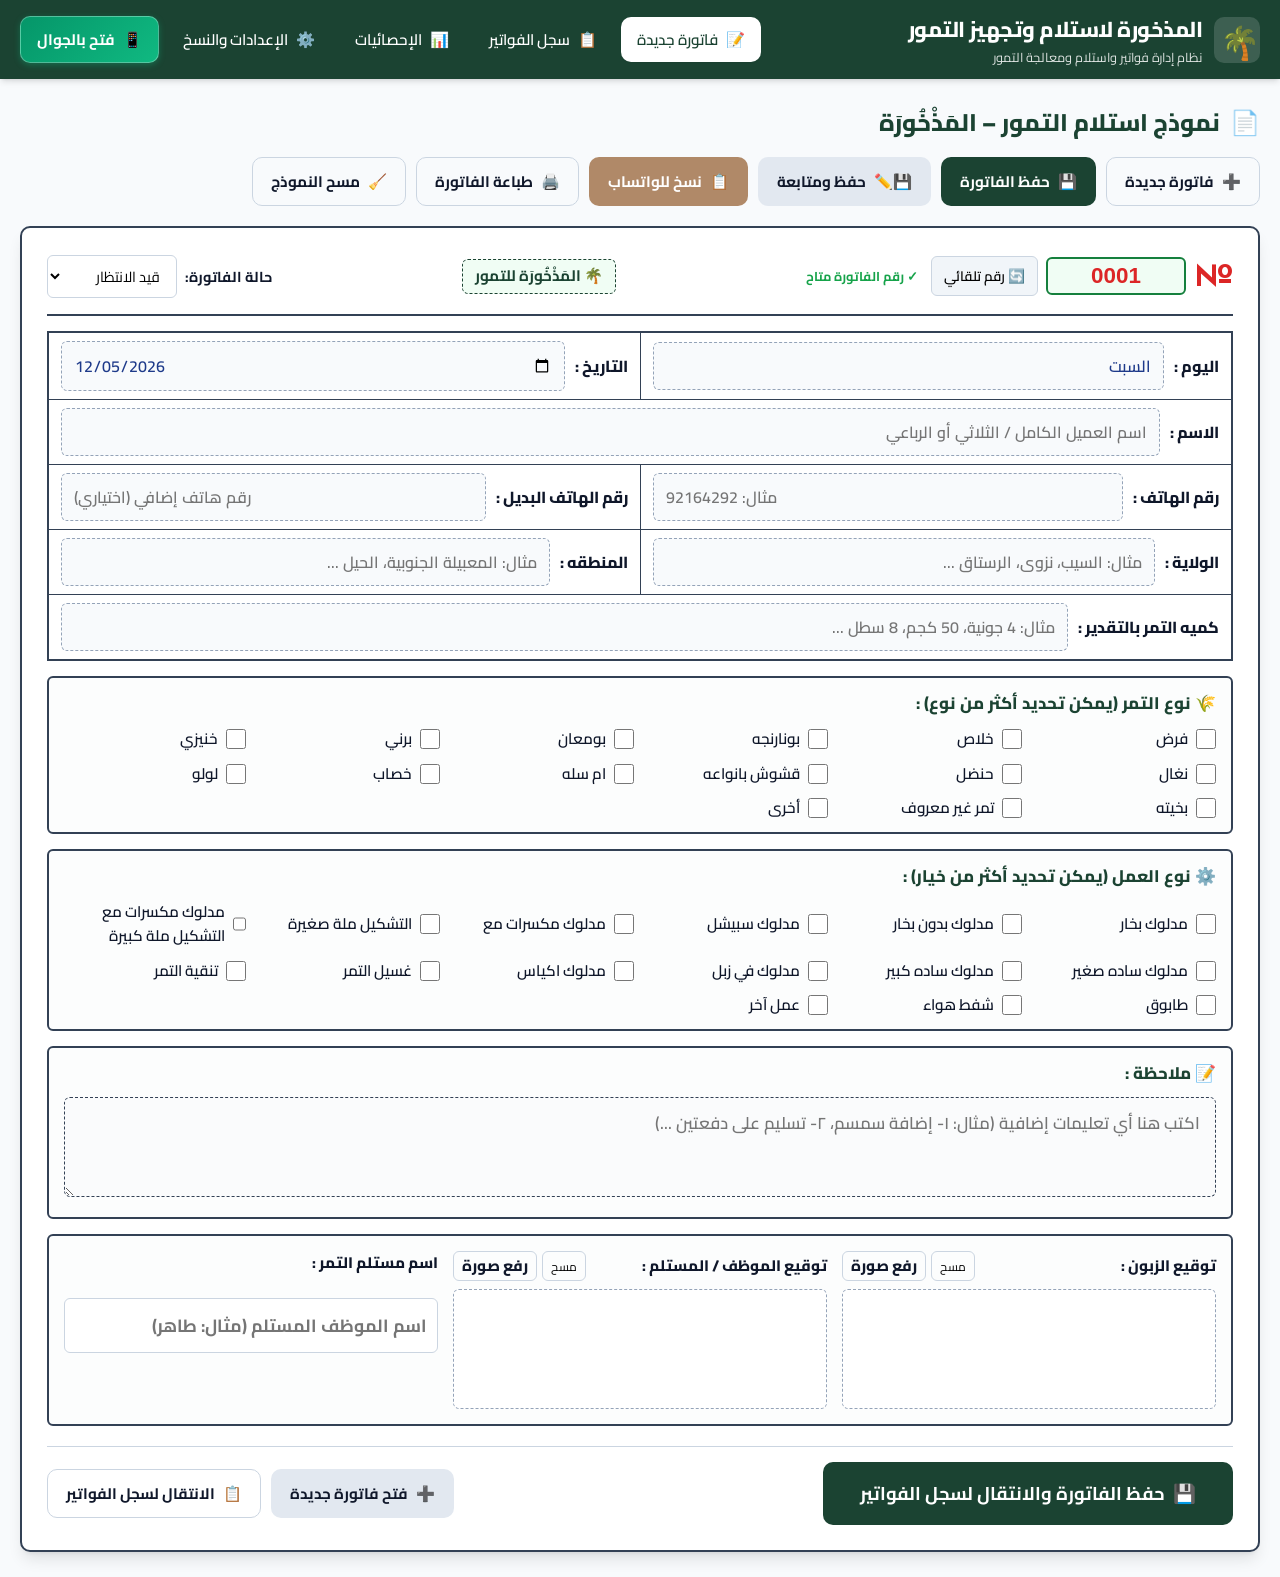
<file: index.html>
<!DOCTYPE html>
<html lang="ar" dir="rtl">
<head>
    <meta charset="UTF-8">
    <meta name="viewport" content="width=device-width, initial-scale=1.0, maximum-scale=1.0, user-scalable=no">
    <title>نظام المَذْخُورَة لإدارة فواتير استلام التمور</title>
    
    <!-- PWA & Mobile Optimization -->
    <link rel="manifest" href="./manifest.json">
    <link rel="icon" type="image/svg+xml" href="./icons/icon.svg">
    <meta name="theme-color" content="#047857">
    <meta name="mobile-web-app-capable" content="yes">
    <meta name="apple-mobile-web-app-capable" content="yes">
    <meta name="apple-mobile-web-app-status-bar-style" content="black-translucent">
    <meta name="apple-mobile-web-app-title" content="المذخورة">

    <!-- Google Arabic Fonts -->
    <link rel="preconnect" href="https://fonts.googleapis.com">
    <link rel="preconnect" href="https://fonts.gstatic.com" crossorigin>
    <link href="https://fonts.googleapis.com/css2?family=Cairo:wght@400;500;600;700;800;900&family=Reem+Kufi:wght@600;700;800;900&display=swap" rel="stylesheet">
    
    <!-- Stylesheets -->
    <link rel="stylesheet" href="./css/style.css">
    <link rel="stylesheet" href="./css/print.css" media="print">
</head>
<body>

    <!-- ====================================================================
         Application Header & Navigation Bar (نظام المذخورة)
         ==================================================================== -->
    <header class="app-header">
        <div class="header-container">
            <div class="brand-area">
                <div class="brand-logo-icon animated-float">🌴</div>
                <div>
                    <h1 class="brand-title" id="navbarBrandName">المَذْخُورَة</h1>
                    <p class="brand-subtitle">نظام إدارة فواتير واستلام ومعالجة التمور</p>
                </div>
            </div>

            <nav class="nav-links-area">
                <button class="nav-link active" data-target="invoice-form">
                    <span>📝</span> فاتورة جديدة
                </button>
                <button class="nav-link" data-target="invoices-log">
                    <span>📋</span> سجل الفواتير
                </button>
                <button class="nav-link" data-target="dashboard">
                    <span>📊</span> الإحصائيات
                </button>
                <button class="nav-link" data-target="settings">
                    <span>⚙️</span> الإعدادات والنسخ
                </button>
                <button type="button" class="nav-link btn-wifi-badge" id="btnOpenWifiModal" onclick="window.app.openWifiShareModal()" title="فتح النظام على أجهزة الجوال والآيباد عبر الواي فاي">
                    <span>📱</span> فتح بالجوال
                </button>
            </nav>
        </div>
    </header>

    <!-- ====================================================================
         Main Container
         ==================================================================== -->
    <main class="main-content">

        <!-- ================================================================
             VIEW 1: INVOICE FORM (Matching the Paper Receipt)
             ================================================================ -->
        <section id="invoice-form" class="view-section active-view-anim" style="display: block;">
            
            <div class="form-header-bar">
                <div class="form-title-group">
                    <h2>
                        <span>📄</span> نموذج استلام التمور – المَذْخُورَة
                        <span id="editModeBadge" class="edit-badge" style="display: none;"></span>
                    </h2>
                </div>

                <div class="action-buttons-group">
                    <button type="button" id="btnNewInvoice" onclick="window.invoiceManager.initNewInvoiceForm()" class="btn btn-outline" title="تجهيز فاتورة جديدة برقم تسلسلي تالي">
                        <span>➕</span> فاتورة جديدة
                    </button>
                    <button type="button" id="btnSaveInvoice" onclick="window.invoiceManager.saveInvoice(false)" class="btn btn-primary btn-save-animated" title="حفظ الفاتورة والانتقال فوراً لسجل الفواتير">
                        <span>💾</span> حفظ الفاتورة
                    </button>
                    <button type="button" id="btnSaveAndEdit" onclick="window.invoiceManager.saveInvoice(true)" class="btn btn-secondary" title="حفظ البيانات والبقاء في نفس النموذج">
                        <span>💾✏️</span> حفظ ومتابعة
                    </button>
                    <button type="button" id="btnCopyCurrent" onclick="window.invoiceManager.copyCurrentWhatsApp()" class="btn btn-accent" title="نسخ بيانات الفاتورة لمشاركتها عبر واتساب">
                        <span>📋</span> نسخ للواتساب
                    </button>
                    <button type="button" id="btnPrintCurrent" onclick="window.invoiceManager.printCurrent()" class="btn btn-outline" title="طباعة الفاتورة بتصميم الورقة الأصلية">
                        <span>🖨️</span> طباعة الفاتورة
                    </button>
                    <button type="button" id="btnClearForm" onclick="if(confirm('هل تريد مسح كافة الخانات؟')) window.invoiceManager.resetForm();" class="btn btn-outline" title="مسح كافة المدخلات">
                        <span>🧹</span> مسح النموذج
                    </button>
                    <button type="button" id="btnDeleteCurrent" onclick="window.invoiceManager.deleteCurrent()" class="btn btn-danger" style="display: none;" title="حذف الفاتورة الحالية">
                        <span>🗑️</span> حذف الفاتورة
                    </button>
                </div>
            </div>

            <!-- Paper Styled Form Wrapper -->
            <div class="paper-form-wrapper">
                <form id="invoiceForm" autocomplete="off" onsubmit="return false;">
                    
                    <!-- Serial Number & Status Header -->
                    <div class="paper-header-row">
                        <div class="serial-number-box">
                            <span class="serial-prefix">№</span>
                            <div class="serial-input-wrapper">
                                <input type="text" id="invNumber" class="serial-input" placeholder="0001" title="رقم الفاتورة (تلقائي أو يدوي)">
                            </div>
                            <button type="button" id="btnAutoNumber" class="btn-auto-num" title="توليد رقم تسلسلي تالي تلقائياً">
                                🔄 رقم تلقائي
                            </button>
                            <span id="invNumberWarning" style="display: none;"></span>
                        </div>

                        <div class="brand-receipt-tag">
                            🌴 <strong>المَذْخُورَة للتمور</strong>
                        </div>

                        <div class="status-select-wrapper">
                            <label for="invStatus">حالة الفاتورة:</label>
                            <select id="invStatus" class="form-select">
                                <option value="قيد الانتظار">قيد الانتظار</option>
                                <option value="جاري المعالجة">جاري المعالجة</option>
                                <option value="جاهز للاستلام">جاهز للاستلام</option>
                                <option value="تم التسليم">تم التسليم</option>
                            </select>
                        </div>
                    </div>

                    <!-- Client & Order Info Grid (Exactly matching paper receipt table) -->
                    <table class="receipt-grid-table">
                        <tbody>
                            <tr>
                                <td style="width: 50%;">
                                    <div class="field-cell-group">
                                        <label class="field-label" for="invDay">اليوم :</label>
                                        <input type="text" id="invDay" class="field-input" placeholder="مثال: الأحد">
                                    </div>
                                </td>
                                <td style="width: 50%;">
                                    <div class="field-cell-group">
                                        <label class="field-label" for="invDate">التاريخ :</label>
                                        <input type="date" id="invDate" class="field-input">
                                    </div>
                                </td>
                            </tr>
                            <tr>
                                <td colspan="2">
                                    <div class="field-cell-group">
                                        <label class="field-label" for="customerName">الاسم :</label>
                                        <input type="text" id="customerName" class="field-input" placeholder="اسم العميل الكامل / الثلاثي أو الرباعي">
                                    </div>
                                </td>
                            </tr>
                            <tr>
                                <td>
                                    <div class="field-cell-group">
                                        <label class="field-label" for="customerPhone">رقم الهاتف :</label>
                                        <input type="tel" id="customerPhone" dir="ltr" class="field-input" placeholder="مثال: 92164292">
                                    </div>
                                </td>
                                <td>
                                    <div class="field-cell-group">
                                        <label class="field-label" for="customerAltPhone">رقم الهاتف البديل :</label>
                                        <input type="tel" id="customerAltPhone" dir="ltr" class="field-input" placeholder="رقم هاتف إضافي (اختياري)">
                                    </div>
                                </td>
                            </tr>
                            <tr>
                                <td>
                                    <div class="field-cell-group">
                                        <label class="field-label" for="wilayat">الولاية :</label>
                                        <input type="text" id="wilayat" class="field-input" placeholder="مثال: السيب، نزوى، الرستاق ...">
                                    </div>
                                </td>
                                <td>
                                    <div class="field-cell-group">
                                        <label class="field-label" for="area">المنطقه :</label>
                                        <input type="text" id="area" class="field-input" placeholder="مثال: المعبيلة الجنوبية، الحيل ...">
                                    </div>
                                </td>
                            </tr>
                            <tr>
                                <td colspan="2">
                                    <div class="field-cell-group">
                                        <label class="field-label" for="quantity">كميه التمر بالتقدير :</label>
                                        <input type="text" id="quantity" class="field-input" placeholder="مثال: 4 جونية، 50 كجم، 8 سطل ...">
                                    </div>
                                </td>
                            </tr>
                        </tbody>
                    </table>

                    <!-- Date Types Section (نوع التمر) -->
                    <div class="form-section-panel">
                        <div class="section-panel-header">
                            <span>🌾 نوع التمر (يمكن تحديد أكثر من نوع) :</span>
                        </div>
                        <div class="checkbox-options-grid">
                            <label class="checkbox-custom-item">
                                <input type="checkbox" name="date_type" value="فرض"> فرض
                            </label>
                            <label class="checkbox-custom-item">
                                <input type="checkbox" name="date_type" value="خلاص"> خلاص
                            </label>
                            <label class="checkbox-custom-item">
                                <input type="checkbox" name="date_type" value="بونارنجه"> بونارنجه
                            </label>
                            <label class="checkbox-custom-item">
                                <input type="checkbox" name="date_type" value="بومعان"> بومعان
                            </label>
                            <label class="checkbox-custom-item">
                                <input type="checkbox" name="date_type" value="برني"> برني
                            </label>
                            <label class="checkbox-custom-item">
                                <input type="checkbox" name="date_type" value="خنيزي"> خنيزي
                            </label>
                            <label class="checkbox-custom-item">
                                <input type="checkbox" name="date_type" value="نغال"> نغال
                            </label>
                            <label class="checkbox-custom-item">
                                <input type="checkbox" name="date_type" value="حنضل"> حنضل
                            </label>
                            <label class="checkbox-custom-item">
                                <input type="checkbox" name="date_type" value="قشوش بانواعه"> قشوش بانواعه
                            </label>
                            <label class="checkbox-custom-item">
                                <input type="checkbox" name="date_type" value="ام سله"> ام سله
                            </label>
                            <label class="checkbox-custom-item">
                                <input type="checkbox" name="date_type" value="خصاب"> خصاب
                            </label>
                            <label class="checkbox-custom-item">
                                <input type="checkbox" name="date_type" value="لولو"> لولو
                            </label>
                            <label class="checkbox-custom-item">
                                <input type="checkbox" name="date_type" value="بخيته"> بخيته
                            </label>
                            <label class="checkbox-custom-item">
                                <input type="checkbox" name="date_type" value="تمر غير معروف"> تمر غير معروف
                            </label>
                            <label class="checkbox-custom-item">
                                <input type="checkbox" id="date_other" name="date_type" value="أخرى"> أخرى
                            </label>
                        </div>
                        <input type="text" id="otherDateInput" class="other-input-field" placeholder="حدد نوع التمر الآخر..." style="display: none;">
                    </div>

                    <!-- Work Types Section (نوع العمل) -->
                    <div class="form-section-panel">
                        <div class="section-panel-header">
                            <span>⚙️ نوع العمل (يمكن تحديد أكثر من خيار) :</span>
                        </div>
                        <div class="checkbox-options-grid">
                            <label class="checkbox-custom-item">
                                <input type="checkbox" name="work_type" value="مدلوك بخار"> مدلوك بخار
                            </label>
                            <label class="checkbox-custom-item">
                                <input type="checkbox" name="work_type" value="مدلوك بدون بخار"> مدلوك بدون بخار
                            </label>
                            <label class="checkbox-custom-item">
                                <input type="checkbox" name="work_type" value="مدلوك سبيشل"> مدلوك سبيشل
                            </label>
                            <label class="checkbox-custom-item">
                                <input type="checkbox" name="work_type" value="مدلوك مكسرات مع"> مدلوك مكسرات مع
                            </label>
                            <label class="checkbox-custom-item">
                                <input type="checkbox" name="work_type" value="التشكيل ملة صغيرة"> التشكيل ملة صغيرة
                            </label>
                            <label class="checkbox-custom-item">
                                <input type="checkbox" name="work_type" value="مدلوك مكسرات مع التشكيل ملة كبيرة"> مدلوك مكسرات مع التشكيل ملة كبيرة
                            </label>
                            <label class="checkbox-custom-item">
                                <input type="checkbox" name="work_type" value="مدلوك ساده صغير"> مدلوك ساده صغير
                            </label>
                            <label class="checkbox-custom-item">
                                <input type="checkbox" name="work_type" value="مدلوك ساده كبير"> مدلوك ساده كبير
                            </label>
                            <label class="checkbox-custom-item">
                                <input type="checkbox" name="work_type" value="مدلوك في زبل"> مدلوك في زبل
                            </label>
                            <label class="checkbox-custom-item">
                                <input type="checkbox" name="work_type" value="مدلوك اكياس"> مدلوك اكياس
                            </label>
                            <label class="checkbox-custom-item">
                                <input type="checkbox" name="work_type" value="غسيل التمر"> غسيل التمر
                            </label>
                            <label class="checkbox-custom-item">
                                <input type="checkbox" name="work_type" value="تنقية التمر"> تنقية التمر
                            </label>
                            <label class="checkbox-custom-item">
                                <input type="checkbox" name="work_type" value="طابوق"> طابوق
                            </label>
                            <label class="checkbox-custom-item">
                                <input type="checkbox" name="work_type" value="شفط هواء"> شفط هواء
                            </label>
                            <label class="checkbox-custom-item">
                                <input type="checkbox" id="work_other" name="work_type" value="عمل آخر"> عمل آخر
                            </label>
                        </div>
                        <input type="text" id="otherWorkInput" class="other-input-field" placeholder="حدد تفاصيل العمل الآخر..." style="display: none;">
                    </div>

                    <!-- Notes Section (ملاحظة) -->
                    <div class="form-section-panel">
                        <div class="section-panel-header">
                            <span>📝 ملاحظة :</span>
                        </div>
                        <textarea id="invNotes" class="notes-textarea" placeholder="اكتب هنا أي تعليمات إضافية (مثال: ١- إضافة سمسم، ٢- تسليم على دفعتين ...)"></textarea>
                    </div>

                    <!-- Signatures & Receiver Section -->
                    <div class="signatures-grid-row">
                        
                        <!-- Customer Signature -->
                        <div class="sig-box">
                            <div class="sig-header">
                                <label>توقيع الزبون :</label>
                                <div class="sig-tools">
                                    <button type="button" id="clearCustomerSig" class="btn-sig-tool">مسح</button>
                                    <label class="btn-sig-tool" style="cursor: pointer;">
                                        رفع صورة
                                        <input type="file" id="uploadCustomerSig" accept="image/*" style="display: none;">
                                    </label>
                                </div>
                            </div>
                            <div class="sig-canvas-wrapper">
                                <canvas id="customerSigCanvas"></canvas>
                            </div>
                        </div>

                        <!-- Receiver Signature -->
                        <div class="sig-box">
                            <div class="sig-header">
                                <label>توقيع الموظف / المستلم :</label>
                                <div class="sig-tools">
                                    <button type="button" id="clearReceiverSig" class="btn-sig-tool">مسح</button>
                                    <label class="btn-sig-tool" style="cursor: pointer;">
                                        رفع صورة
                                        <input type="file" id="uploadReceiverSig" accept="image/*" style="display: none;">
                                    </label>
                                </div>
                            </div>
                            <div class="sig-canvas-wrapper">
                                <canvas id="receiverSigCanvas"></canvas>
                            </div>
                        </div>

                        <!-- Receiver Name -->
                        <div class="sig-box">
                            <div class="sig-header">
                                <label for="receiverName">اسم مستلم التمر :</label>
                            </div>
                            <input type="text" id="receiverName" class="receiver-name-input" placeholder="اسم الموظف المستلم (مثال: طاهر)">
                        </div>

                    </div>

                    <!-- Bottom Action Buttons -->
                    <div class="form-bottom-actions">
                        <button type="button" id="btnSaveBottom" class="btn btn-primary btn-save-animated" style="font-size: 1.15rem; padding: 13px 36px;">
                            <span>💾</span> حفظ الفاتورة والانتقال لسجل الفواتير
                        </button>
                        <div style="display: flex; gap: 10px; flex-wrap: wrap;">
                            <button type="button" onclick="window.invoiceManager.initNewInvoiceForm()" class="btn btn-secondary">
                                <span>➕</span> فتح فاتورة جديدة
                            </button>
                            <button type="button" onclick="window.app.switchView('invoices-log')" class="btn btn-outline">
                                <span>📋</span> الانتقال لسجل الفواتير
                            </button>
                        </div>
                    </div>

                </form>
            </div>

        </section>


        <!-- ================================================================
             VIEW 2: INVOICES LOG & SEARCH TABLE
             ================================================================ -->
        <section id="invoices-log" class="view-section">
            
            <div class="form-header-bar">
                <div class="form-title-group">
                    <h2>
                        <span>📋</span> سجل فواتير المَذْخُورَة
                        <span id="invoicesCountBadge" class="badge-tag live-counter-badge">0 فاتورة</span>
                    </h2>
                </div>

                <div class="action-buttons-group">
                    <button class="btn btn-primary" onclick="window.app.switchView('invoice-form'); window.invoiceManager.initNewInvoiceForm();">
                        <span>➕</span> إضافة فاتورة جديدة
                    </button>
                    <button class="btn btn-outline" onclick="window.exportManager.exportToCSV()">
                        <span>📊</span> تصدير Excel
                    </button>
                </div>
            </div>

            <div class="table-card animated-card">
                
                <!-- Advanced Search & Filter Controls -->
                <div class="table-filter-bar">
                    <div class="filter-row-top">
                        <div class="search-input-wrapper">
                            <span class="search-icon">🔍</span>
                            <input type="text" id="searchQuery" class="search-box-input" placeholder="البحث الفوري برقم الفاتورة، اسم العميل، الهاتف، نوع التمر، نوع العمل ...">
                        </div>

                        <div class="filter-control">
                            <label>الفرز:</label>
                            <select id="sortBySelect">
                                <option value="date_desc">التاريخ (الأحدث أولاً)</option>
                                <option value="date_asc">التاريخ (الأقدم أولاً)</option>
                                <option value="num_desc">رقم الفاتورة (تنازلي)</option>
                                <option value="num_asc">رقم الفاتورة (تصاعدي)</option>
                                <option value="name_asc">اسم العميل (أبجدي)</option>
                            </select>
                        </div>

                        <div class="filter-control">
                            <label>الصفوف:</label>
                            <select id="pageSizeSelect">
                                <option value="10">10</option>
                                <option value="25">25</option>
                                <option value="50">50</option>
                                <option value="100">100</option>
                            </select>
                        </div>
                    </div>

                    <div class="filter-row-bottom">
                        <div class="filter-control">
                            <label>من تاريخ:</label>
                            <input type="date" id="filterDateFrom">
                        </div>

                        <div class="filter-control">
                            <label>إلى تاريخ:</label>
                            <input type="date" id="filterDateTo">
                        </div>

                        <div class="filter-control">
                            <label>نوع العمل:</label>
                            <select id="filterWorkType">
                                <option value="">جميع الأعمال</option>
                                <option value="مدلوك بخار">مدلوك بخار</option>
                                <option value="مدلوك بدون بخار">مدلوك بدون بخار</option>
                                <option value="مدلوك اكياس">مدلوك اكياس</option>
                                <option value="طابوق">طابوق</option>
                                <option value="شفط هواء">شفط هواء</option>
                                <option value="غسيل التمر">غسيل التمر</option>
                                <option value="تنقية التمر">تنقية التمر</option>
                            </select>
                        </div>

                        <div class="filter-control">
                            <label>الحالة:</label>
                            <select id="filterStatus">
                                <option value="">جميع الحالات</option>
                                <option value="قيد الانتظار">قيد الانتظار</option>
                                <option value="جاري المعالجة">جاري المعالجة</option>
                                <option value="جاهز للاستلام">جاهز للاستلام</option>
                                <option value="تم التسليم">تم التسليم</option>
                            </select>
                        </div>

                        <button id="btnResetSearch" class="btn btn-outline" style="padding: 6px 12px; font-size: 0.85rem;">
                            <span>🔄</span> مسح الفلاتر
                        </button>
                    </div>
                </div>

                <!-- Table Content -->
                <div class="table-responsive">
                    <table id="invoicesTable" class="data-table">
                        <thead>
                            <tr>
                                <th>رقم الفاتورة</th>
                                <th>التاريخ واليوم</th>
                                <th>اسم العميل</th>
                                <th>رقم الهاتف</th>
                                <th>نوع التمر</th>
                                <th>الكمية</th>
                                <th>نوع العمل</th>
                                <th>حالة الفاتورة</th>
                                <th style="text-align: center;">الإجراءات</th>
                            </tr>
                        </thead>
                        <tbody id="invoicesTableBody">
                            <!-- Populated dynamically -->
                        </tbody>
                    </table>
                </div>

                <!-- Empty state -->
                <div id="invoicesEmptyState" class="empty-state" style="display: none;">
                    <div class="empty-state-icon animated-float">🔍</div>
                    <h3>لم يتم العثور على أي فواتير مطابقة</h3>
                    <p>جرب تعديل كلمات البحث أو مسح الفلاتر لعرض كافة السجلات</p>
                </div>

                <!-- Pagination footer -->
                <div id="invoicesPagination"></div>

            </div>

        </section>


        <!-- ================================================================
             VIEW 3: DASHBOARD & STATISTICS
             ================================================================ -->
        <section id="dashboard" class="view-section">
            
            <div class="stats-header-bar">
                <div class="form-title-group">
                    <h2><span>📊</span> لوحة مؤشرات المَذْخُورَة</h2>
                </div>

                <div class="filter-control">
                    <label>الفترة الزمنية:</label>
                    <select id="statsPeriodFilter" class="form-select" style="font-weight: 700;">
                        <option value="all">جميع الأوقات</option>
                        <option value="today">اليوم</option>
                        <option value="week">آخر 7 أيام</option>
                        <option value="month">الشهر الحالي</option>
                        <option value="year">هذا العام</option>
                    </select>
                </div>
            </div>

            <!-- KPI Cards -->
            <div class="kpi-cards-grid">
                <div class="kpi-card animated-card">
                    <div class="kpi-icon green">📄</div>
                    <div class="kpi-content">
                        <h3>إجمالي فواتير المذخورة</h3>
                        <div class="kpi-number" id="statTotalInvoices">0</div>
                    </div>
                </div>

                <div class="kpi-card animated-card">
                    <div class="kpi-icon blue">📅</div>
                    <div class="kpi-content">
                        <h3>فواتير اليوم</h3>
                        <div class="kpi-number" id="statTodayInvoices">0</div>
                    </div>
                </div>

                <div class="kpi-card animated-card">
                    <div class="kpi-icon amber">🗓️</div>
                    <div class="kpi-content">
                        <h3>فواتير الشهر الحالي</h3>
                        <div class="kpi-number" id="statMonthInvoices">0</div>
                    </div>
                </div>

                <div class="kpi-card animated-card">
                    <div class="kpi-icon purple">🎯</div>
                    <div class="kpi-content">
                        <h3>فواتير الفترة المحددة</h3>
                        <div class="kpi-number" id="statPeriodInvoices">0</div>
                    </div>
                </div>
            </div>

            <!-- Charts Grid -->
            <div class="charts-grid">
                
                <!-- Dates Varieties Chart -->
                <div class="chart-card animated-card">
                    <div class="chart-card-title">
                        <span>🌴</span> أكثر أصناف التمور طلباً في المذخورة
                    </div>
                    <div id="chartTopDates"></div>
                </div>

                <!-- Work Types Chart -->
                <div class="chart-card animated-card">
                    <div class="chart-card-title">
                        <span>⚙️</span> أكثر أعمال التجهيز والمعالجة طلباً
                    </div>
                    <div id="chartTopWorks"></div>
                </div>

                <!-- Status Summary Breakdown -->
                <div class="chart-card animated-card" style="grid-column: 1 / -1;">
                    <div class="chart-card-title">
                        <span>📌</span> توزيع حالات الفواتير في الفترة المحددة
                    </div>
                    <div id="chartStatusSummary"></div>
                </div>

            </div>

        </section>


        <!-- ================================================================
             VIEW 4: SETTINGS & DATABASE MANAGEMENT
             ================================================================ -->
        <section id="settings" class="view-section">
            
            <div class="form-header-bar">
                <div class="form-title-group">
                    <h2><span>⚙️</span> إعدادات نظام المَذْخُورَة وقاعدة البيانات</h2>
                </div>
            </div>

            <div class="settings-grid">
                
                <!-- General Branding Settings -->
                <div class="settings-card animated-card">
                    <div class="settings-card-title">
                        <span>🏪</span> بيانات المحل والترويسة
                    </div>
                    
                    <div class="settings-group">
                        <label for="settingStoreName">اسم المحل / المؤسسة:</label>
                        <input type="text" id="settingStoreName" class="settings-input" placeholder="المذخورة لاستلام وتجهيز التمور">
                    </div>

                    <div class="settings-group">
                        <label for="settingStorePhone">رقم هاتف التواصل:</label>
                        <input type="text" id="settingStorePhone" dir="ltr" class="settings-input" placeholder="92164292">
                    </div>

                    <div class="settings-group">
                        <label for="settingStoreAddress">الولاية / العنوان:</label>
                        <input type="text" id="settingStoreAddress" class="settings-input" placeholder="سلطنة عمان - ولاية السيب">
                    </div>

                    <div class="settings-group">
                        <label for="settingAdminPin">رمز الحماية السري (PIN):</label>
                        <input type="password" id="settingAdminPin" class="settings-input" placeholder="اختياري - لحماية الحذف ومسح البيانات">
                        <p class="settings-help-text">عند تعيين رمز PIN، سيطلبه النظام قبل حذف أي فاتورة أو مسح البيانات.</p>
                    </div>

                    <button type="button" id="btnSaveGeneralSettings" class="btn btn-primary" style="width: 100%;">
                        <span>💾</span> حفظ الإعدادات
                    </button>
                </div>

                <!-- Permanent Database & Backup Tools -->
                <div class="settings-card animated-card">
                    <div class="settings-card-title">
                        <span>💾</span> قاعدة البيانات الدائمة والنسخ الاحتياطي
                    </div>

                    <p style="font-size: 0.95rem; color: var(--text-muted); margin-bottom: 15px;">
                        يحفظ نظام المذخورة كافة الفواتير بشكل <strong>دائم في قاعدة بيانات IndexedDB محلية</strong> على جهازك، ولا تُحذف عند إغلاق المتصفح أو إيقاف تشغيل الجهاز.
                    </p>

                    <div style="display: flex; flex-direction: column; gap: 10px; margin-bottom: 20px;">
                        <button type="button" id="btnExportCSV" class="btn btn-outline">
                            <span>📊</span> تصدير جميع الفواتير إلى Excel (CSV)
                        </button>
                        <button type="button" id="btnExportJSON" class="btn btn-secondary">
                            <span>💾</span> تنزيل نسخة احتياطية كاملة (JSON)
                        </button>
                        
                        <label class="btn btn-outline" style="cursor: pointer; text-align: center;">
                            <span>📥</span> استعادة نسخة احتياطية من ملف (JSON)
                            <input type="file" id="inputRestoreJSON" accept=".json" style="display: none;">
                        </label>
                    </div>

                    <hr style="border: none; border-top: 1px solid var(--border-color); margin: 20px 0;">

                    <div class="settings-group">
                        <button type="button" id="btnResetDatabase" class="btn btn-danger" style="width: 100%;">
                            <span>⚠️</span> مسح كافة بيانات الفواتير من النظام
                        </button>
                    </div>
                </div>

                <!-- Cloud Sync (Supabase) Integration -->
                <div class="settings-card animated-card" style="grid-column: 1 / -1;">
                    <div class="settings-card-title" style="justify-content: space-between;">
                        <div><span>☁️</span> الربط والمزامنة السحابية (Supabase)</div>
                        <span id="supabaseStatusBadge" class="status-pill badge-secondary">○ قاعدة بيانات محلية</span>
                    </div>

                    <p style="font-size: 0.95rem; color: var(--text-muted); margin-bottom: 15px;">
                        يتيح الربط مع <strong>Supabase</strong> مشاركة ومزامنة فواتير المذخورة بين الموظفين والأجهزة المختلفة (الكمبيوتر، الجوال، التابلت) في الوقت الفعلي.
                    </p>

                    <div style="display: grid; grid-template-columns: 1fr 1fr; gap: 15px; margin-bottom: 15px;">
                        <div class="settings-group">
                            <label for="supabaseUrl">رابط المشروع (Project URL):</label>
                            <input type="url" id="supabaseUrl" dir="ltr" class="settings-input" placeholder="https://your-project.supabase.co">
                        </div>

                        <div class="settings-group">
                            <label for="supabaseKey">مفتاح الوصول العام (Anon Public Key):</label>
                            <input type="password" id="supabaseKey" dir="ltr" class="settings-input" placeholder="eyJhbGciOiJIUzI1NiIsInR5cCI6IkpXVCJ9...">
                        </div>
                    </div>

                    <div style="display: flex; gap: 10px; flex-wrap: wrap; margin-bottom: 15px;">
                        <button type="button" id="btnSaveSupabaseConfig" class="btn btn-primary">
                            <span>💾</span> حفظ إعدادات Supabase
                        </button>
                        <button type="button" id="btnTestSupabase" class="btn btn-secondary">
                            <span>🔌</span> اختبار الاتصال
                        </button>
                        <button type="button" id="btnSyncSupabaseNow" class="btn btn-success">
                            <span>🔄</span> مزامنة الآن (إرسال واستقبال)
                        </button>
                        <button type="button" id="btnCopySupabaseSQL" class="btn btn-outline">
                            <span>📋</span> نسخ كود إنشاء الجدول (SQL Schema)
                        </button>
                    </div>

                    <details style="background: #f8fafc; border: 1px solid var(--border-color); border-radius: var(--radius-sm); padding: 12px;">
                        <summary style="cursor: pointer; font-weight: 700; color: var(--primary-color);">
                            📖 طريقة إعداد حساب وجدول Supabase في دقيقتين (خطوات سهلة):
                        </summary>
                        <ol style="padding-right: 20px; margin-top: 10px; font-size: 0.95rem; line-height: 1.8;">
                            <li>سجل حساباً مجانياً على موقع <strong>supabase.com</strong> وأنشئ مشروعاً جديداً.</li>
                            <li>من القائمة الجانبية ادخل على <strong>SQL Editor</strong>، ثم اضغط على زر <strong>«نسخ كود إنشاء الجدول»</strong> أعلاه والصقه هناك واضغط <strong>Run</strong>.</li>
                            <li>ادخل على <strong>Project Settings -> API</strong> وانسخ <strong>Project URL</strong> و <strong>anon public key</strong>.</li>
                            <li>الصق الرابط والمفتاح في الخانات أعلاه واضغط <strong>حفظ</strong> ثم <strong>اختبار الاتصال</strong>.</li>
                        </ol>
                    </details>
                </div>

            </div>

        </section>

    </main>


    <!-- ====================================================================
         INVOICE DETAIL MODAL (Exact Paper Replica Layout)
         ==================================================================== -->
    <div id="invoiceDetailModal" class="modal-overlay">
        <div class="modal-content-card">
            
            <div class="modal-header">
                <h3><span>📄</span> معاينة فاتورة استلام التمور – المَذْخُورَة</h3>
                <button type="button" id="btnCloseModal" class="btn-close-modal">&times;</button>
            </div>

            <div class="modal-body">
                <!-- Exact Paper Representation rendered dynamically -->
                <div id="modalInvoicePaper"></div>
            </div>

            <div class="modal-footer">
                <div style="display: flex; gap: 8px; flex-wrap: wrap;">
                    <button type="button" id="btnModalPrint" class="btn btn-primary">
                        <span>🖨️</span> طباعة الفاتورة
                    </button>
                    <button type="button" id="btnModalPdf" class="btn btn-secondary">
                        <span>📑</span> تصدير PDF
                    </button>
                    <button type="button" id="btnModalCopy" class="btn btn-accent">
                        <span>📋</span> نسخ للواتساب
                    </button>
                    <button type="button" id="btnModalEdit" class="btn btn-outline">
                        <span>✏️</span> تعديل البيانات
                    </button>
                </div>
                <button type="button" onclick="window.app.closeInvoiceModal()" class="btn btn-outline">
                    إغلاق
                </button>
            </div>

        </div>
    </div>


    <!-- ====================================================================
         WIFI & MOBILE SHARE MODAL (QR CODE)
         ==================================================================== -->
    <div id="wifiShareModal" class="modal-overlay" style="display: none;">
        <div class="modal-content-card" style="max-width: 520px; text-align: center;">
            <div class="modal-header">
                <h3><span>📱</span> مشاركة رابط نظام المَذْخُورَة</h3>
                <button type="button" onclick="window.app.closeWifiShareModal()" class="btn-close-modal">&times;</button>
            </div>
            <div class="modal-body" style="padding: 24px 20px;">
                <p style="color: var(--text-muted); font-size: 0.95rem; margin-bottom: 16px;">
                    امسح رمز الاستجابة السريعة (QR Code) بكاميرا هاتفك أو جهازك اللوحي لفتح نظام المذخورة من أي جهاز وأي مكان:
                </p>

                <!-- QR Code Box -->
                <div id="wifiQrContainer" style="display: flex; justify-content: center; align-items: center; margin: 16px auto; min-height: 200px;">
                    <div id="wifiQrCode"></div>
                </div>

                <div class="wifi-url-box" style="background: #f8fafc; padding: 12px; border-radius: 8px; border: 1px dashed var(--border-color); margin: 16px 0;">
                    <span style="font-size: 0.85rem; color: var(--text-muted); display: block; margin-bottom: 4px;">رابط الموقع:</span>
                    <strong id="wifiUrlText" style="font-family: monospace; font-size: 1.1rem; color: var(--primary-color); word-break: break-all;"></strong>
                </div>

                <div style="display: flex; gap: 8px; justify-content: center; margin-top: 12px;">
                    <button type="button" class="btn btn-secondary" onclick="window.app.copyWifiUrl()">
                        <span>📋</span> نسخ الرابط
                    </button>
                    <button type="button" class="btn btn-primary" onclick="window.open(window.app.currentWifiUrl, '_blank')">
                        <span>🌐</span> فتح الرابط
                    </button>
                </div>

                <div style="margin-top: 20px; text-align: right; background: #ecfdf5; border-radius: 8px; padding: 12px; border: 1px solid #a7f3d0;">
                    <strong style="color: #065f46; font-size: 0.9rem; display: block; margin-bottom: 6px;">💡 خطوات الاستخدام بالجوال:</strong>
                    <ul style="font-size: 0.85rem; color: #047857; margin: 0; padding-right: 20px; line-height: 1.7;">
                        <li>امسح الرمز بكاميرا الهاتف لفتح الموقع في Safari أو Chrome مباشرةً.</li>
                        <li>أو أرسل الرابط عبر واتساب لأي شخص ليفتح الموقع من أي مكان وأي وقت.</li>
                        <li>من خيارات المتصفح اختر <strong>«إضافة إلى الشاشة الرئيسية»</strong> ليعمل كتطبيق جوال كامل ومستقل.</li>
                    </ul>
                </div>
            </div>
            <div class="modal-footer" style="justify-content: center;">
                <button type="button" onclick="window.app.closeWifiShareModal()" class="btn btn-outline" style="min-width: 120px;">
                    إغلاق
                </button>
            </div>
        </div>
    </div>


    <!-- ====================================================================
         HIDDEN PRINT AREA (Targeted by CSS for Clean Receipt Printing)
         ==================================================================== -->
    <div id="printArea"></div>


    <!-- ====================================================================
         TOAST NOTIFICATIONS CONTAINER
         ==================================================================== -->
    <div id="toastContainer" class="toast-container"></div>


    <!-- ====================================================================
         Application JavaScript Modules
         ==================================================================== -->
    <script src="./js/db.js"></script>
    <script src="./js/signature.js"></script>
    <script src="./js/invoice.js"></script>
    <script src="./js/search.js"></script>
    <script src="./js/stats.js"></script>
    <script src="./js/export.js"></script>
    <script src="./js/supabase-sync.js"></script>
    <script src="./js/qrcode.min.js"></script>
    <script src="./js/app.js"></script>

</body>
</html>
</file>
<file: css/style.css>
/* ==========================================================================
   Date Receipt Invoice Management System - Stylesheet
   نظام إدارة فواتير استلام التمور - التنسيق العام والواجهة التفاعلية (RTL)
   ========================================================================== */

@import url('https://fonts.googleapis.com/css2?family=Cairo:wght@400;500;600;700;800;900&family=Reem+Kufi:wght@600;700&display=swap');

:root {
    --primary-color: #1b4332;       /* Palm deep green */
    --primary-hover: #2d6a4f;
    --primary-light: #d8f3dc;
    --accent-color: #b08968;        /* Date amber / bronze */
    --accent-hover: #7f5539;
    --danger-color: #dc2626;        /* Serial red */
    --danger-light: #fee2e2;
    --success-color: #16a34a;
    --success-light: #dcfce7;
    --warning-color: #d97706;
    --warning-light: #fef3c7;
    --info-color: #2563eb;
    --info-light: #dbeafe;

    --bg-body: #f8fafc;
    --bg-card: #ffffff;
    --bg-paper: #fffefb;
    --border-color: #cbd5e1;
    --border-dark: #334155;
    --text-main: #0f172a;
    --text-muted: #64748b;
    --ink-blue: #1e3a8a;           /* Authentic blue ballpoint ink */

    --shadow-sm: 0 1px 2px 0 rgb(0 0 0 / 0.05);
    --shadow-md: 0 4px 6px -1px rgb(0 0 0 / 0.1), 0 2px 4px -2px rgb(0 0 0 / 0.1);
    --shadow-lg: 0 10px 15px -3px rgb(0 0 0 / 0.1), 0 4px 6px -4px rgb(0 0 0 / 0.1);
    --radius-sm: 6px;
    --radius-md: 10px;
    --radius-lg: 16px;
}

* {
    box-sizing: border-box;
    margin: 0;
    padding: 0;
}

body {
    font-family: 'Cairo', 'Segoe UI', Tahoma, Arial, sans-serif;
    direction: rtl;
    text-align: right;
    background-color: var(--bg-body);
    color: var(--text-main);
    line-height: 1.6;
    min-height: 100vh;
}

/* ==========================================================================
   Header & Navigation
   ========================================================================== */
.app-header {
    background-color: var(--primary-color);
    color: #ffffff;
    box-shadow: var(--shadow-md);
    position: sticky;
    top: 0;
    z-index: 100;
}

.header-container {
    max-width: 1400px;
    margin: 0 auto;
    padding: 12px 20px;
    display: flex;
    justify-content: space-between;
    align-items: center;
    flex-wrap: wrap;
    gap: 15px;
}

.brand-area {
    display: flex;
    align-items: center;
    gap: 12px;
}

.brand-logo-icon {
    font-size: 2rem;
    background: rgba(255, 255, 255, 0.15);
    width: 46px;
    height: 46px;
    display: flex;
    align-items: center;
    justify-content: center;
    border-radius: var(--radius-md);
}

.brand-title {
    font-size: 1.35rem;
    font-weight: 800;
    letter-spacing: -0.5px;
}

.brand-subtitle {
    font-size: 0.8rem;
    opacity: 0.85;
    font-weight: 400;
}

.nav-links-area {
    display: flex;
    align-items: center;
    gap: 8px;
    flex-wrap: wrap;
}

.nav-link {
    background: transparent;
    border: none;
    color: #ffffff;
    padding: 8px 16px;
    border-radius: var(--radius-md);
    font-family: inherit;
    font-size: 0.95rem;
    font-weight: 600;
    cursor: pointer;
    display: flex;
    align-items: center;
    gap: 8px;
    transition: all 0.2s ease;
}

.nav-link:hover {
    background: rgba(255, 255, 255, 0.15);
}

.nav-link.active {
    background: #ffffff;
    color: var(--primary-color);
    box-shadow: var(--shadow-sm);
}

/* ==========================================================================
   Main App Container
   ========================================================================== */
.main-content {
    max-width: 1400px;
    margin: 25px auto;
    padding: 0 20px;
}

.view-section {
    display: none;
    animation: fadeIn 0.25s ease-out;
}

@keyframes fadeIn {
    from { opacity: 0; transform: translateY(6px); }
    to { opacity: 1; transform: translateY(0); }
}

/* ==========================================================================
   Invoice Form Screen (Matching Paper Layout)
   ========================================================================== */
.form-header-bar {
    display: flex;
    justify-content: space-between;
    align-items: center;
    flex-wrap: wrap;
    gap: 15px;
    margin-bottom: 20px;
}

.form-title-group h2 {
    font-size: 1.5rem;
    font-weight: 800;
    color: var(--primary-color);
    display: flex;
    align-items: center;
    gap: 10px;
}

.edit-badge {
    background-color: var(--warning-light);
    color: var(--warning-color);
    border: 1px solid var(--warning-color);
    padding: 4px 10px;
    border-radius: var(--radius-sm);
    font-size: 0.85rem;
    font-weight: 700;
}

.action-buttons-group {
    display: flex;
    gap: 10px;
    flex-wrap: wrap;
}

.btn {
    font-family: inherit;
    font-size: 0.95rem;
    font-weight: 700;
    padding: 9px 18px;
    border-radius: var(--radius-md);
    cursor: pointer;
    border: 1px solid transparent;
    display: inline-flex;
    align-items: center;
    justify-content: center;
    gap: 8px;
    transition: all 0.2s ease;
}

.btn-primary {
    background-color: var(--primary-color);
    color: #ffffff;
}
.btn-primary:hover {
    background-color: var(--primary-hover);
}

.btn-secondary {
    background-color: #e2e8f0;
    color: var(--text-main);
}
.btn-secondary:hover {
    background-color: #cbd5e1;
}

.btn-success {
    background-color: var(--success-color);
    color: #ffffff;
}
.btn-success:hover {
    background-color: #15803d;
}

.btn-danger {
    background-color: var(--danger-color);
    color: #ffffff;
}
.btn-danger:hover {
    background-color: #b91c1c;
}

.btn-accent {
    background-color: var(--accent-color);
    color: #ffffff;
}
.btn-accent:hover {
    background-color: var(--accent-hover);
}

.btn-outline {
    background-color: transparent;
    border-color: var(--border-color);
    color: var(--text-main);
}
.btn-outline:hover {
    background-color: #f1f5f9;
}

/* Paper Style Form Container */
.paper-form-wrapper {
    background-color: var(--bg-card);
    border: 2px solid var(--border-dark);
    border-radius: var(--radius-md);
    box-shadow: var(--shadow-lg);
    padding: 25px;
    position: relative;
}

/* Serial Number Header */
.paper-header-row {
    display: flex;
    justify-content: space-between;
    align-items: center;
    border-bottom: 2px solid var(--border-dark);
    padding-bottom: 15px;
    margin-bottom: 15px;
}

.serial-number-box {
    display: flex;
    align-items: center;
    gap: 8px;
}

.serial-prefix {
    font-size: 1.8rem;
    font-weight: 900;
    color: var(--danger-color);
    font-family: 'Reem Kufi', sans-serif;
}

.serial-input-wrapper {
    position: relative;
}

.serial-input {
    font-size: 1.4rem;
    font-weight: 800;
    color: var(--danger-color);
    width: 140px;
    padding: 4px 10px;
    border: 2px solid var(--danger-color);
    border-radius: var(--radius-sm);
    text-align: center;
    background: #fffafa;
}

.serial-input.is-invalid {
    border-color: #b91c1c;
    background-color: #fef2f2;
}

.serial-input.is-valid {
    border-color: #15803d;
    background-color: #f0fdf4;
}

.badge-warning-text {
    font-size: 0.8rem;
    color: var(--danger-color);
    font-weight: 700;
    margin-right: 5px;
}

.badge-success-text {
    font-size: 0.8rem;
    color: var(--success-color);
    font-weight: 700;
    margin-right: 5px;
}

.btn-auto-num {
    background-color: #f1f5f9;
    border: 1px solid var(--border-color);
    border-radius: var(--radius-sm);
    padding: 6px 12px;
    font-size: 0.85rem;
    cursor: pointer;
    font-family: inherit;
    font-weight: 600;
}
.btn-auto-num:hover {
    background-color: #e2e8f0;
}

.status-select-wrapper {
    display: flex;
    align-items: center;
    gap: 8px;
}

.status-select-wrapper label {
    font-weight: 700;
    font-size: 0.9rem;
}

.form-select {
    padding: 6px 12px;
    border: 1px solid var(--border-color);
    border-radius: var(--radius-sm);
    font-family: inherit;
    font-size: 0.9rem;
    background-color: #ffffff;
}

/* Grid Table Fields Matching Paper */
.receipt-grid-table {
    width: 100%;
    border-collapse: collapse;
    border: 2px solid var(--border-dark);
    margin-bottom: 15px;
}

.receipt-grid-table td {
    border: 1.5px solid var(--border-dark);
    padding: 8px 12px;
    vertical-align: middle;
}

.field-cell-group {
    display: flex;
    align-items: center;
    gap: 10px;
}

.field-label {
    font-weight: 800;
    font-size: 1rem;
    color: var(--text-main);
    white-space: nowrap;
}

.field-input {
    width: 100%;
    padding: 8px 12px;
    font-family: inherit;
    font-size: 1rem;
    font-weight: 600;
    color: var(--ink-blue);
    border: 1px dashed #94a3b8;
    background-color: #f8fafc;
    border-radius: var(--radius-sm);
    outline: none;
    transition: all 0.2s ease;
}

.field-input:focus {
    border-color: var(--primary-color);
    border-style: solid;
    background-color: #ffffff;
    box-shadow: 0 0 0 3px var(--primary-light);
}

/* Checkbox Sections (Date Types & Work Types) */
.form-section-panel {
    border: 2px solid var(--border-dark);
    border-radius: var(--radius-sm);
    padding: 12px 15px;
    margin-bottom: 15px;
    background-color: #fcfdfd;
}

.section-panel-header {
    font-size: 1.05rem;
    font-weight: 800;
    color: var(--primary-color);
    margin-bottom: 10px;
    display: flex;
    align-items: center;
    justify-content: space-between;
}

.checkbox-options-grid {
    display: grid;
    grid-template-columns: repeat(auto-fill, minmax(160px, 1fr));
    gap: 10px 12px;
}

.checkbox-custom-item {
    display: flex;
    align-items: center;
    gap: 8px;
    cursor: pointer;
    user-select: none;
    font-size: 0.95rem;
    font-weight: 600;
}

.checkbox-custom-item input[type="checkbox"] {
    width: 20px;
    height: 20px;
    cursor: pointer;
    accent-color: var(--primary-color);
}

.other-input-field {
    margin-top: 8px;
    width: 100%;
    max-width: 320px;
    padding: 6px 12px;
    font-family: inherit;
    font-size: 0.9rem;
    border: 1px solid var(--border-color);
    border-radius: var(--radius-sm);
}

/* Notes Area */
.notes-textarea {
    width: 100%;
    height: 100px;
    padding: 10px 15px;
    font-family: inherit;
    font-size: 1.05rem;
    font-weight: 600;
    color: var(--ink-blue);
    border: 1px dashed var(--border-dark);
    border-radius: var(--radius-sm);
    background-color: #fafbfc;
    resize: vertical;
    line-height: 1.8;
}

/* Signatures Grid */
.signatures-grid-row {
    display: grid;
    grid-template-columns: 1fr 1fr 1fr;
    gap: 15px;
    border: 2px solid var(--border-dark);
    border-radius: var(--radius-sm);
    padding: 15px;
    margin-bottom: 20px;
    background-color: #fcfdfd;
}

.sig-box {
    display: flex;
    flex-direction: column;
    gap: 8px;
}

.sig-header {
    display: flex;
    justify-content: space-between;
    align-items: center;
}

.sig-header label {
    font-weight: 800;
    font-size: 0.95rem;
}

.sig-tools {
    display: flex;
    gap: 5px;
}

.btn-sig-tool {
    background: transparent;
    border: 1px solid var(--border-color);
    border-radius: var(--radius-sm);
    padding: 2px 8px;
    font-size: 0.75rem;
    cursor: pointer;
    font-family: inherit;
}
.btn-sig-tool:hover {
    background-color: #e2e8f0;
}

.sig-canvas-wrapper {
    border: 1.5px dashed #94a3b8;
    background-color: #ffffff;
    border-radius: var(--radius-sm);
    overflow: hidden;
    height: 120px;
    position: relative;
}

.sig-canvas-wrapper canvas {
    display: block;
    width: 100%;
    height: 100%;
    cursor: crosshair;
}

.receiver-name-input {
    width: 100%;
    padding: 10px;
    font-family: inherit;
    font-size: 1.1rem;
    font-weight: 700;
    color: var(--ink-blue);
    border: 1px solid var(--border-color);
    border-radius: var(--radius-sm);
    margin-top: 15px;
}

/* Bottom Form Action Buttons */
.form-bottom-actions {
    display: flex;
    justify-content: space-between;
    align-items: center;
    flex-wrap: wrap;
    gap: 15px;
    padding-top: 15px;
    border-top: 1px solid var(--border-color);
}

/* ==========================================================================
   Invoices Log Section (Data Table)
   ========================================================================== */
.table-card {
    background-color: var(--bg-card);
    border-radius: var(--radius-md);
    box-shadow: var(--shadow-md);
    border: 1px solid var(--border-color);
    overflow: hidden;
}

.table-filter-bar {
    padding: 18px 20px;
    background-color: #ffffff;
    border-bottom: 1px solid var(--border-color);
    display: flex;
    flex-direction: column;
    gap: 15px;
}

.filter-row-top {
    display: flex;
    gap: 12px;
    align-items: center;
    flex-wrap: wrap;
}

.search-input-wrapper {
    flex: 1;
    min-width: 280px;
    position: relative;
}

.search-icon {
    position: absolute;
    right: 12px;
    top: 50%;
    transform: translateY(-50%);
    color: var(--text-muted);
}

.search-box-input {
    width: 100%;
    padding: 10px 40px 10px 15px;
    font-family: inherit;
    font-size: 1rem;
    border: 1.5px solid var(--border-color);
    border-radius: var(--radius-md);
    outline: none;
    transition: border-color 0.2s;
}

.search-box-input:focus {
    border-color: var(--primary-color);
    box-shadow: 0 0 0 3px var(--primary-light);
}

.filter-row-bottom {
    display: flex;
    gap: 10px;
    align-items: center;
    flex-wrap: wrap;
}

.filter-control {
    display: flex;
    align-items: center;
    gap: 6px;
    font-size: 0.9rem;
    font-weight: 600;
}

.filter-control select,
.filter-control input[type="date"] {
    padding: 7px 10px;
    border: 1px solid var(--border-color);
    border-radius: var(--radius-sm);
    font-family: inherit;
    font-size: 0.85rem;
    background-color: #ffffff;
}

/* Responsive Table */
.table-responsive {
    width: 100%;
    overflow-x: auto;
    -webkit-overflow-scrolling: touch;
}

.data-table {
    width: 100%;
    border-collapse: collapse;
    text-align: right;
    font-size: 0.95rem;
}

.data-table th {
    background-color: #f1f5f9;
    color: var(--text-main);
    font-weight: 800;
    padding: 12px 16px;
    border-bottom: 2px solid var(--border-color);
    white-space: nowrap;
}

.data-table td {
    padding: 12px 16px;
    border-bottom: 1px solid var(--border-color);
    vertical-align: middle;
}

.invoice-table-row {
    cursor: pointer;
    transition: background-color 0.15s ease;
}

.invoice-table-row:hover {
    background-color: #f8fafc;
}

.inv-badge-num {
    background-color: #fee2e2;
    color: var(--danger-color);
    font-weight: 800;
    padding: 3px 8px;
    border-radius: var(--radius-sm);
    font-size: 0.9rem;
    display: inline-block;
}

.badge-tag {
    background-color: #f1f5f9;
    color: var(--text-main);
    padding: 3px 8px;
    border-radius: var(--radius-sm);
    font-size: 0.85rem;
    font-weight: 600;
}

.work-tag {
    background-color: #e0f2fe;
    color: #0369a1;
}

.status-pill {
    padding: 4px 10px;
    border-radius: 20px;
    font-size: 0.85rem;
    font-weight: 700;
    display: inline-block;
}

.badge-success { background-color: var(--success-light); color: var(--success-color); }
.badge-warning { background-color: var(--warning-light); color: var(--warning-color); }
.badge-primary { background-color: var(--info-light); color: var(--info-color); }
.badge-secondary { background-color: #f1f5f9; color: var(--text-muted); }

.td-actions {
    display: flex;
    gap: 6px;
    align-items: center;
    white-space: nowrap;
}

.btn-icon {
    background: transparent;
    border: 1px solid var(--border-color);
    border-radius: var(--radius-sm);
    width: 32px;
    height: 32px;
    display: inline-flex;
    align-items: center;
    justify-content: center;
    cursor: pointer;
    font-size: 0.95rem;
    transition: all 0.15s;
}

.btn-icon:hover {
    background-color: #e2e8f0;
    transform: scale(1.05);
}

.btn-delete:hover {
    background-color: var(--danger-light);
    border-color: var(--danger-color);
}

.empty-state {
    padding: 60px 20px;
    text-align: center;
    color: var(--text-muted);
}

.empty-state-icon {
    font-size: 3.5rem;
    margin-bottom: 15px;
}

.pagination-wrapper {
    display: flex;
    justify-content: space-between;
    align-items: center;
    padding: 12px 20px;
    background-color: #f8fafc;
    border-top: 1px solid var(--border-color);
}

.btn-page {
    padding: 6px 14px;
    background: #ffffff;
    border: 1px solid var(--border-color);
    border-radius: var(--radius-sm);
    cursor: pointer;
    font-family: inherit;
    font-weight: 600;
}
.btn-page:disabled {
    opacity: 0.5;
    cursor: not-allowed;
}

/* ==========================================================================
   Dashboard & Statistics Section
   ========================================================================== */
.stats-header-bar {
    display: flex;
    justify-content: space-between;
    align-items: center;
    flex-wrap: wrap;
    gap: 15px;
    margin-bottom: 25px;
}

.kpi-cards-grid {
    display: grid;
    grid-template-columns: repeat(auto-fit, minmax(240px, 1fr));
    gap: 20px;
    margin-bottom: 25px;
}

.kpi-card {
    background: var(--bg-card);
    border-radius: var(--radius-md);
    padding: 20px;
    box-shadow: var(--shadow-sm);
    border: 1px solid var(--border-color);
    display: flex;
    align-items: center;
    gap: 18px;
}

.kpi-icon {
    width: 54px;
    height: 54px;
    border-radius: var(--radius-md);
    display: flex;
    align-items: center;
    justify-content: center;
    font-size: 1.8rem;
}

.kpi-icon.green { background: #dcfce7; }
.kpi-icon.blue { background: #dbeafe; }
.kpi-icon.amber { background: #fef3c7; }
.kpi-icon.purple { background: #f3e8ff; }

.kpi-content h3 {
    font-size: 0.85rem;
    color: var(--text-muted);
    font-weight: 700;
    margin-bottom: 5px;
}

.kpi-number {
    font-size: 1.8rem;
    font-weight: 900;
    color: var(--text-main);
}

.charts-grid {
    display: grid;
    grid-template-columns: repeat(auto-fit, minmax(360px, 1fr));
    gap: 20px;
    margin-bottom: 25px;
}

.chart-card {
    background: var(--bg-card);
    border-radius: var(--radius-md);
    padding: 20px;
    box-shadow: var(--shadow-sm);
    border: 1px solid var(--border-color);
}

.chart-card-title {
    font-size: 1.1rem;
    font-weight: 800;
    color: var(--primary-color);
    margin-bottom: 18px;
    display: flex;
    align-items: center;
    gap: 8px;
}

/* Custom Horizontal Bar Charts */
.custom-bar-chart {
    display: flex;
    flex-direction: column;
    gap: 12px;
}

.bar-chart-row {
    display: grid;
    grid-template-columns: 140px 1fr 40px;
    align-items: center;
    gap: 10px;
}

.bar-label {
    font-weight: 700;
    font-size: 0.9rem;
    white-space: nowrap;
    overflow: hidden;
    text-overflow: ellipsis;
}

.bar-track {
    background-color: #e2e8f0;
    height: 14px;
    border-radius: 7px;
    overflow: hidden;
}

.bar-fill {
    background-color: var(--primary-color);
    height: 100%;
    border-radius: 7px;
    transition: width 0.4s ease;
}

.chart-card:nth-child(2) .bar-fill {
    background-color: var(--accent-color);
}

.bar-value {
    font-weight: 800;
    font-size: 0.9rem;
    text-align: left;
}

/* Status summary pills grid */
.status-summary-grid {
    display: grid;
    grid-template-columns: 1fr 1fr;
    gap: 12px;
}

.status-summary-card {
    display: flex;
    align-items: center;
    gap: 10px;
    padding: 12px;
    background-color: #f8fafc;
    border-radius: var(--radius-sm);
    border: 1px solid var(--border-color);
}

.status-circle {
    width: 14px;
    height: 14px;
    border-radius: 50%;
}

.status-text-block {
    display: flex;
    flex-direction: column;
}

.status-name {
    font-size: 0.85rem;
    color: var(--text-muted);
}

.status-count {
    font-size: 1.1rem;
}

/* ==========================================================================
   Settings & Database Management View
   ========================================================================== */
.settings-grid {
    display: grid;
    grid-template-columns: repeat(auto-fit, minmax(360px, 1fr));
    gap: 25px;
}

.settings-card {
    background: var(--bg-card);
    border-radius: var(--radius-md);
    padding: 25px;
    box-shadow: var(--shadow-sm);
    border: 1px solid var(--border-color);
}

.settings-card-title {
    font-size: 1.2rem;
    font-weight: 800;
    color: var(--primary-color);
    margin-bottom: 20px;
    display: flex;
    align-items: center;
    gap: 10px;
}

.settings-group {
    margin-bottom: 16px;
}

.settings-group label {
    display: block;
    font-weight: 700;
    font-size: 0.9rem;
    margin-bottom: 6px;
}

.settings-input {
    width: 100%;
    padding: 9px 12px;
    font-family: inherit;
    font-size: 0.95rem;
    border: 1px solid var(--border-color);
    border-radius: var(--radius-sm);
    outline: none;
}
.settings-input:focus {
    border-color: var(--primary-color);
}

.settings-help-text {
    font-size: 0.8rem;
    color: var(--text-muted);
    margin-top: 5px;
}

/* ==========================================================================
   Modal Dialog & Authentic Paper Replica Layout
   ========================================================================== */
.modal-overlay {
    position: fixed;
    top: 0;
    left: 0;
    right: 0;
    bottom: 0;
    background: rgba(15, 23, 42, 0.7);
    backdrop-filter: blur(4px);
    z-index: 1000;
    display: none;
    align-items: center;
    justify-content: center;
    padding: 20px;
}

.modal-content-card {
    background: #ffffff;
    border-radius: var(--radius-lg);
    max-width: 820px;
    width: 100%;
    max-height: 94vh;
    display: flex;
    flex-direction: column;
    box-shadow: var(--shadow-lg);
    overflow: hidden;
}

.modal-header {
    display: flex;
    justify-content: space-between;
    align-items: center;
    padding: 16px 20px;
    background-color: #f8fafc;
    border-bottom: 1px solid var(--border-color);
}

.modal-header h3 {
    font-size: 1.25rem;
    font-weight: 800;
    color: var(--primary-color);
}

.btn-close-modal {
    background: transparent;
    border: none;
    font-size: 1.5rem;
    cursor: pointer;
    color: var(--text-muted);
}

.modal-body {
    padding: 20px;
    overflow-y: auto;
    background-color: #f1f5f9;
}

.modal-footer {
    display: flex;
    justify-content: space-between;
    align-items: center;
    padding: 14px 20px;
    background-color: #ffffff;
    border-top: 1px solid var(--border-color);
    flex-wrap: wrap;
    gap: 10px;
}

/* ==========================================================================
   Authentic Receipt Paper Display Styles (Used in Modal & Print)
   ========================================================================== */
.receipt-paper {
    background-color: var(--bg-paper);
    border: 2px solid var(--border-dark);
    padding: 25px;
    width: 100%;
    margin: 0 auto;
    box-shadow: var(--shadow-md);
    position: relative;
    color: #000000;
}

.receipt-top-serial {
    display: flex;
    justify-content: flex-start;
    margin-bottom: 10px;
}

.serial-red {
    font-size: 1.6rem;
    font-weight: 900;
    color: var(--danger-color);
    font-family: 'Reem Kufi', sans-serif;
    letter-spacing: 1px;
}

.receipt-table {
    width: 100%;
    border-collapse: collapse;
    border: 2px solid var(--border-dark);
    margin-bottom: 12px;
}

.receipt-table td {
    border: 1.5px solid var(--border-dark);
    padding: 6px 10px;
    font-size: 0.95rem;
    vertical-align: middle;
}

.cell-day { width: 45%; }
.cell-date { width: 55%; }

.ink-handwritten {
    color: var(--ink-blue);
    font-weight: 700;
    font-size: 1.05rem;
    margin-right: 6px;
}

.receipt-section-box {
    border: 2px solid var(--border-dark);
    padding: 8px 12px;
    margin-bottom: 12px;
}

.receipt-section-title {
    font-weight: 800;
    font-size: 0.95rem;
    margin-bottom: 8px;
    border-bottom: 1px dashed var(--border-dark);
    padding-bottom: 4px;
}

.receipt-checks-grid {
    display: grid;
    grid-template-columns: repeat(auto-fill, minmax(130px, 1fr));
    gap: 6px 10px;
}

.paper-check-item {
    display: flex;
    align-items: center;
    gap: 6px;
    font-size: 0.9rem;
    font-weight: 600;
}

.paper-box {
    width: 16px;
    height: 16px;
    border: 1.5px solid var(--border-dark);
    display: inline-flex;
    align-items: center;
    justify-content: center;
    font-size: 0.9rem;
    font-weight: 900;
    color: var(--ink-blue);
}

.paper-box.checked {
    background-color: rgba(30, 58, 138, 0.08);
}

.notes-box {
    min-height: 100px;
}

.receipt-notes-lines {
    min-height: 70px;
    line-height: 2;
    background: repeating-linear-gradient(
        transparent,
        transparent 31px,
        #cbd5e1 31px,
        #cbd5e1 32px
    );
    padding: 4px 8px;
}

.signatures-table td {
    width: 33.33%;
    vertical-align: top;
    height: 110px;
}

.sig-title {
    font-weight: 800;
    font-size: 0.9rem;
    margin-bottom: 5px;
}

.receipt-sig-img {
    max-width: 100%;
    max-height: 70px;
    object-fit: contain;
    display: block;
    margin: 5px auto 0;
}

/* ==========================================================================
   Toast Notifications
   ========================================================================== */
.toast-container {
    position: fixed;
    bottom: 25px;
    left: 25px;
    z-index: 2000;
    display: flex;
    flex-direction: column;
    gap: 10px;
}

.toast {
    display: flex;
    align-items: center;
    gap: 12px;
    padding: 12px 20px;
    border-radius: var(--radius-md);
    background: #ffffff;
    box-shadow: var(--shadow-lg);
    font-weight: 700;
    font-size: 0.95rem;
    opacity: 0;
    transform: translateY(15px);
    transition: all 0.25s ease;
    border-right: 5px solid #94a3b8;
}

.toast.show {
    opacity: 1;
    transform: translateY(0);
}

.toast-success { border-right-color: var(--success-color); color: var(--success-color); }
.toast-error { border-right-color: var(--danger-color); color: var(--danger-color); }
.toast-warning { border-right-color: var(--warning-color); color: var(--warning-color); }
.toast-info { border-right-color: var(--info-color); color: var(--info-color); }

.toast-text { color: var(--text-main); }

/* Hidden Print Area */
#printArea {
    display: none;
}

/* Responsive adjustments */
@media (max-width: 768px) {
    .header-container {
        flex-direction: column;
        align-items: stretch;
    }
    .nav-links-area {
        justify-content: center;
    }
    .receipt-grid-table, .receipt-grid-table tbody, .receipt-grid-table tr, .receipt-grid-table td {
        display: block;
        width: 100%;
    }
    .signatures-grid-row {
        grid-template-columns: 1fr;
    }
    .signatures-table td {
        display: block;
        width: 100%;
        margin-bottom: 10px;
    }
    .checkbox-options-grid {
        grid-template-columns: repeat(2, 1fr);
    }
}

/* ==========================================================================
   نظام المذخورة المتحرك - Dynamic Animations & Micro-Interactions
   ========================================================================== */

/* 1. Palm Floating Animation */
@keyframes floatPalm {
    0%, 100% {
        transform: translateY(0) rotate(0deg);
    }
    50% {
        transform: translateY(-5px) rotate(4deg);
    }
}

.animated-float {
    animation: floatPalm 3.5s ease-in-out infinite;
    display: inline-block;
}

/* 2. Active View Slide & Fade Animation */
@keyframes viewSlideFade {
    0% {
        opacity: 0;
        transform: translateY(12px) scale(0.995);
    }
    100% {
        opacity: 1;
        transform: translateY(0) scale(1);
    }
}

.active-view-anim {
    animation: viewSlideFade 0.35s cubic-bezier(0.16, 1, 0.3, 1) forwards;
}

/* 3. Highlight Glow Animation for Newly Saved / Edited Row */
@keyframes rowJustSavedAnim {
    0% {
        background-color: #dcfce7;
        box-shadow: 0 0 0 3px #16a34a, 0 4px 12px rgba(22, 163, 74, 0.25);
        transform: scale(1.01);
    }
    50% {
        background-color: #fef08a;
        box-shadow: 0 0 0 3px #ca8a04, 0 4px 12px rgba(202, 138, 4, 0.3);
    }
    100% {
        background-color: transparent;
        box-shadow: none;
        transform: scale(1);
    }
}

.row-just-saved {
    animation: rowJustSavedAnim 3s cubic-bezier(0.2, 0.8, 0.2, 1) forwards !important;
    position: relative;
    z-index: 5;
}

/* 4. Live Counter & Status Dot Pulse */
@keyframes pulseDot {
    0% {
        transform: scale(0.95);
        opacity: 0.8;
    }
    50% {
        transform: scale(1.25);
        opacity: 1;
    }
    100% {
        transform: scale(0.95);
        opacity: 0.8;
    }
}

.status-dot {
    width: 8px;
    height: 8px;
    border-radius: 50%;
    display: inline-block;
    margin-left: 6px;
    background-color: currentColor;
    animation: pulseDot 2s infinite ease-in-out;
}

.live-counter-badge {
    position: relative;
    background: linear-gradient(135deg, #1b4332, #2d6a4f);
    color: #ffffff !important;
    padding: 4px 12px !important;
    border-radius: 20px !important;
    box-shadow: 0 2px 6px rgba(27, 67, 50, 0.25);
}

/* 5. Animated Save Button with Smooth Hover & Press */
.btn-save-animated {
    position: relative;
    overflow: hidden;
    transition: all 0.25s cubic-bezier(0.16, 1, 0.3, 1);
}

.btn-save-animated:hover {
    transform: translateY(-2px);
    box-shadow: 0 6px 20px rgba(27, 67, 50, 0.3);
}

.btn-save-animated:active {
    transform: translateY(1px) scale(0.98);
}

/* 6. Card Hover Float Effect */
.animated-card {
    transition: transform 0.25s ease, box-shadow 0.25s ease;
}

.animated-card:hover {
    transform: translateY(-3px);
    box-shadow: var(--shadow-lg);
}

/* 7. Al-Madkhoorah Brand Header on Paper Receipt */
.receipt-top-header {
    display: flex;
    justify-content: space-between;
    align-items: center;
    border-bottom: 2px solid var(--border-dark);
    padding-bottom: 12px;
    margin-bottom: 12px;
}

.receipt-brand-mark {
    display: flex;
    align-items: center;
    gap: 10px;
}

.receipt-brand-mark .brand-palm {
    font-size: 2.2rem;
}

.receipt-brand-mark .brand-texts {
    display: flex;
    flex-direction: column;
}

.receipt-brand-mark .brand-name-ar {
    font-family: 'Reem Kufi', sans-serif;
    font-size: 1.6rem;
    font-weight: 900;
    color: var(--primary-color);
    letter-spacing: 0.5px;
    line-height: 1.2;
}

.receipt-brand-mark .brand-desc-ar {
    font-size: 0.85rem;
    font-weight: 700;
    color: var(--accent-hover);
}

.brand-receipt-tag {
    background: #f0fdf4;
    border: 1px dashed var(--primary-color);
    color: var(--primary-color);
    padding: 4px 12px;
    border-radius: var(--radius-sm);
    font-size: 0.95rem;
}

.receipt-paper-footer {
    text-align: center;
    margin-top: 15px;
    padding-top: 8px;
    border-top: 1px dashed var(--border-dark);
    font-size: 0.85rem;
    font-weight: 700;
    color: var(--text-muted);
}

/* ==========================================================================
   WiFi & Mobile Share Button & Modal Styling
   ========================================================================== */
.btn-wifi-badge {
    background: linear-gradient(135deg, #059669, #10b981) !important;
    color: #ffffff !important;
    border: 1px solid rgba(255, 255, 255, 0.3) !important;
    box-shadow: 0 2px 6px rgba(16, 185, 129, 0.35);
    font-weight: 700;
    transition: all 0.25s ease;
    border-radius: var(--radius-md);
}

.btn-wifi-badge:hover {
    background: linear-gradient(135deg, #047857, #059669) !important;
    transform: translateY(-2px);
    box-shadow: 0 4px 12px rgba(16, 185, 129, 0.45);
}

#wifiQrCode {
    padding: 12px;
    background: #ffffff;
    border: 2px solid #e2e8f0;
    border-radius: 12px;
    display: inline-flex;
    box-shadow: 0 4px 14px rgba(0, 0, 0, 0.08);
}

#wifiQrCode canvas {
    display: block;
    max-width: 100%;
    height: auto;
}
</file>
<file: css/print.css>
/* ==========================================================================
   Date Receipt Invoice Management System - Print Stylesheet
   تنسيقات الطباعة المطابقة لورقة استلام التمور الأصلية بدون أي أزرار أو قوائم
   ========================================================================== */

@media print {
    /* Hide everything on screen except print area */
    body * {
        visibility: hidden !important;
    }

    /* Reset background and layout for printer */
    html, body {
        background-color: #ffffff !important;
        color: #000000 !important;
        margin: 0 !important;
        padding: 0 !important;
        width: 100% !important;
        height: auto !important;
    }

    #printArea, #printArea * {
        visibility: visible !important;
    }

    #printArea {
        display: block !important;
        position: absolute !important;
        left: 0 !important;
        top: 0 !important;
        width: 100% !important;
        padding: 10mm !important;
        box-sizing: border-box !important;
    }

    .receipt-paper {
        border: 2px solid #000000 !important;
        box-shadow: none !important;
        padding: 20px !important;
        margin: 0 auto !important;
        width: 100% !important;
        max-width: 800px !important;
        background: #ffffff !important;
        page-break-inside: avoid !important;
    }

    .serial-red {
        color: #dc2626 !important;
        -webkit-print-color-adjust: exact !important;
        print-color-adjust: exact !important;
        font-size: 1.8rem !important;
    }

    .receipt-top-header {
        display: flex !important;
        justify-content: space-between !important;
        align-items: center !important;
        border-bottom: 2px solid #000000 !important;
        padding-bottom: 10px !important;
        margin-bottom: 12px !important;
    }

    .receipt-brand-mark .brand-name-ar {
        font-size: 1.6rem !important;
        font-weight: 900 !important;
        color: #000000 !important;
    }

    .receipt-table, .receipt-section-box {
        border-color: #000000 !important;
    }

    .receipt-table td {
        border-color: #000000 !important;
        padding: 6px 10px !important;
    }

    .ink-handwritten {
        color: #1e3a8a !important;
        -webkit-print-color-adjust: exact !important;
        print-color-adjust: exact !important;
        font-size: 1.1rem !important;
    }

    .paper-box {
        border-color: #000000 !important;
    }

    .paper-box.checked {
        color: #1e3a8a !important;
        background-color: rgba(30, 58, 138, 0.1) !important;
        -webkit-print-color-adjust: exact !important;
        print-color-adjust: exact !important;
    }

    .receipt-notes-lines {
        background: repeating-linear-gradient(
            transparent,
            transparent 31px,
            #cbd5e1 31px,
            #cbd5e1 32px
        ) !important;
        -webkit-print-color-adjust: exact !important;
        print-color-adjust: exact !important;
    }

    .signatures-table td {
        border-color: #000000 !important;
    }

    @page {
        size: auto;
        margin: 10mm;
    }
}
</file>
